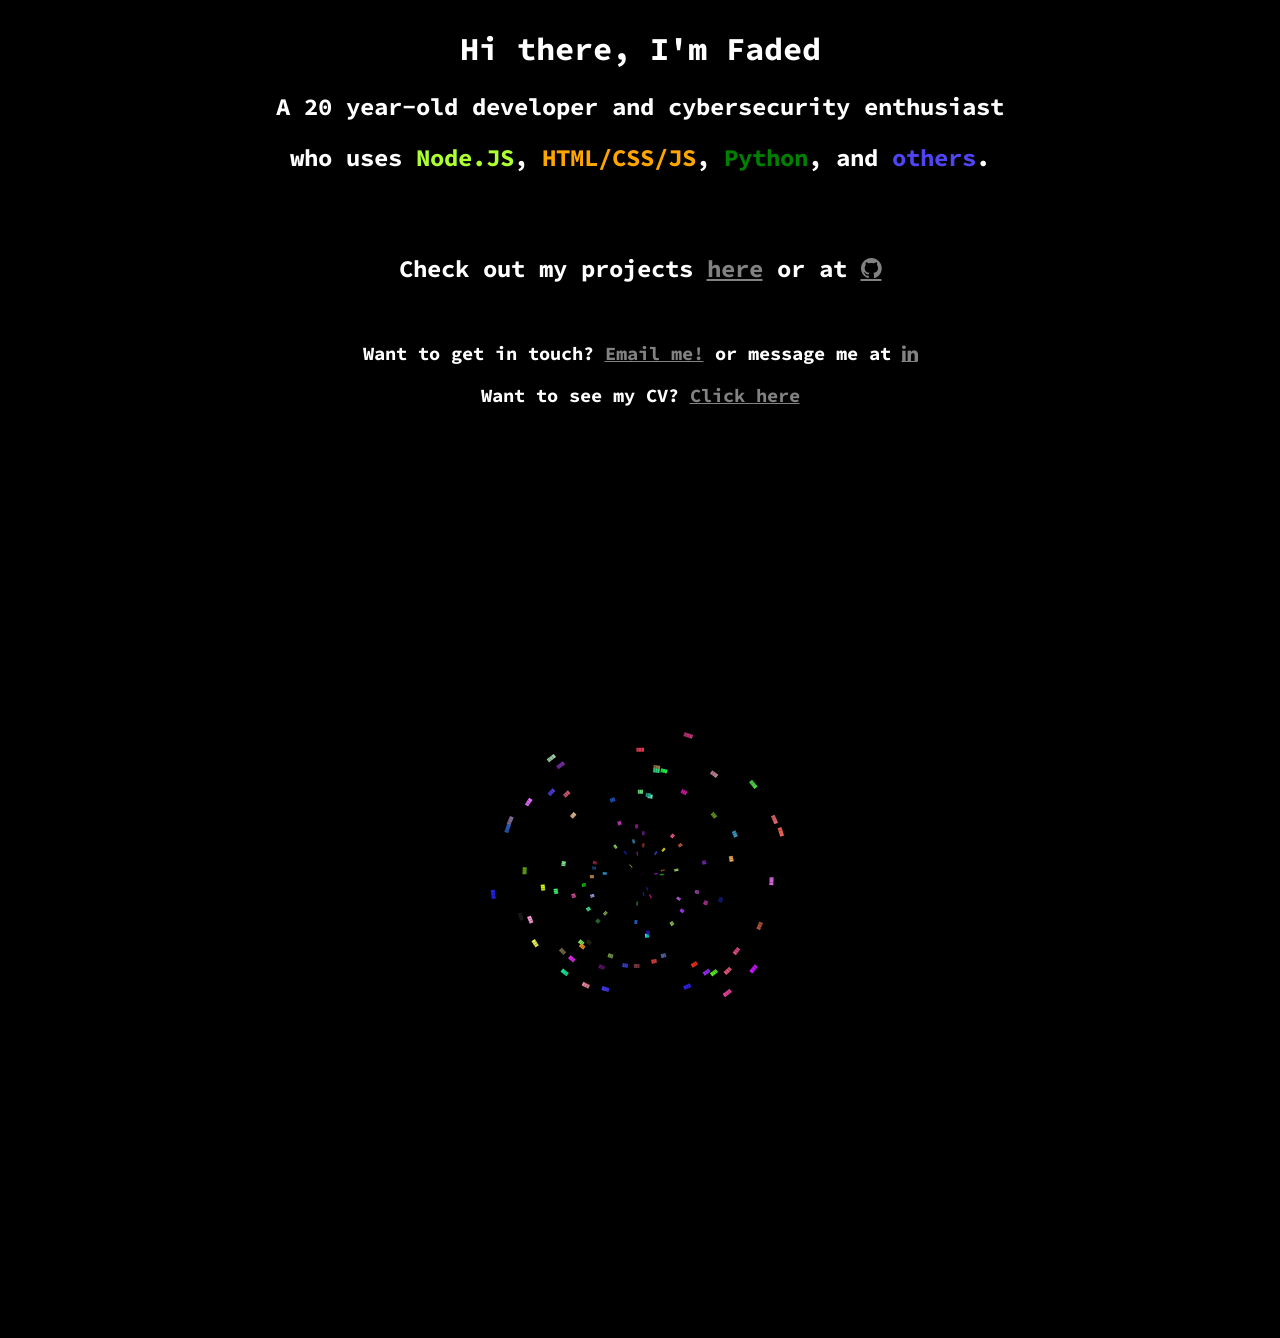
<file: public/index.html>
<!DOCTYPE html>
<html xmlns="http://www.w3.org/1999/xhtml">

<head>
	<meta charset="utf-8"/>
	<meta name="viewport" content="width=device-width, initial-scale=1.0">
	<link href="https://fonts.googleapis.com/css?family=Source%20Code%20Pro" rel="stylesheet">
	<link rel="stylesheet" href="assets/css/index.css">
	<link rel="stylesheet" href="https://cdnjs.cloudflare.com/ajax/libs/font-awesome/5.9.0/css/all.min.css">
	<link rel="stylesheet" href="https://cdnjs.cloudflare.com/ajax/libs/font-awesome/4.7.0/css/font-awesome.min.css">
	<script type="text/javascript" src="assets/scripts/lang/lang_index.js"></script>  
	<script type="text/javascript" src="assets/scripts/animation.js"></script>
	<script type="text/javascript" src="assets/scripts/htmlConvert.js"></script>  
	<script type="text/javascript" src="assets/scripts/determineLanguage.js"></script>  
	<script type="text/javascript" src="assets/scripts/index.js"></script>  
	<!-- Global site tag (gtag.js) - Google Analytics -->
	<script async src="https://www.googletagmanager.com/gtag/js?id=G-BRK7C3Q4QG"></script>
	<script>
		window.dataLayer = window.dataLayer || [];
		function gtag(){dataLayer.push(arguments);}
		gtag('js', new Date());

		gtag('config', 'G-BRK7C3Q4QG');
	</script>
	<title>Faded's portfolio</title>
</head>

<body>
	<div id="wrapper">
		<div style="text-align: center">
			<h1 style="font-weight:bold">Loading...</h1>
			<h4>If the error persist, reload the page or enable Javascript</h4>
		</div>
	</div>
	
	<!-- <div class="menu-wrap" id="menu-div"></div> -->
</body>

</html>
</file>
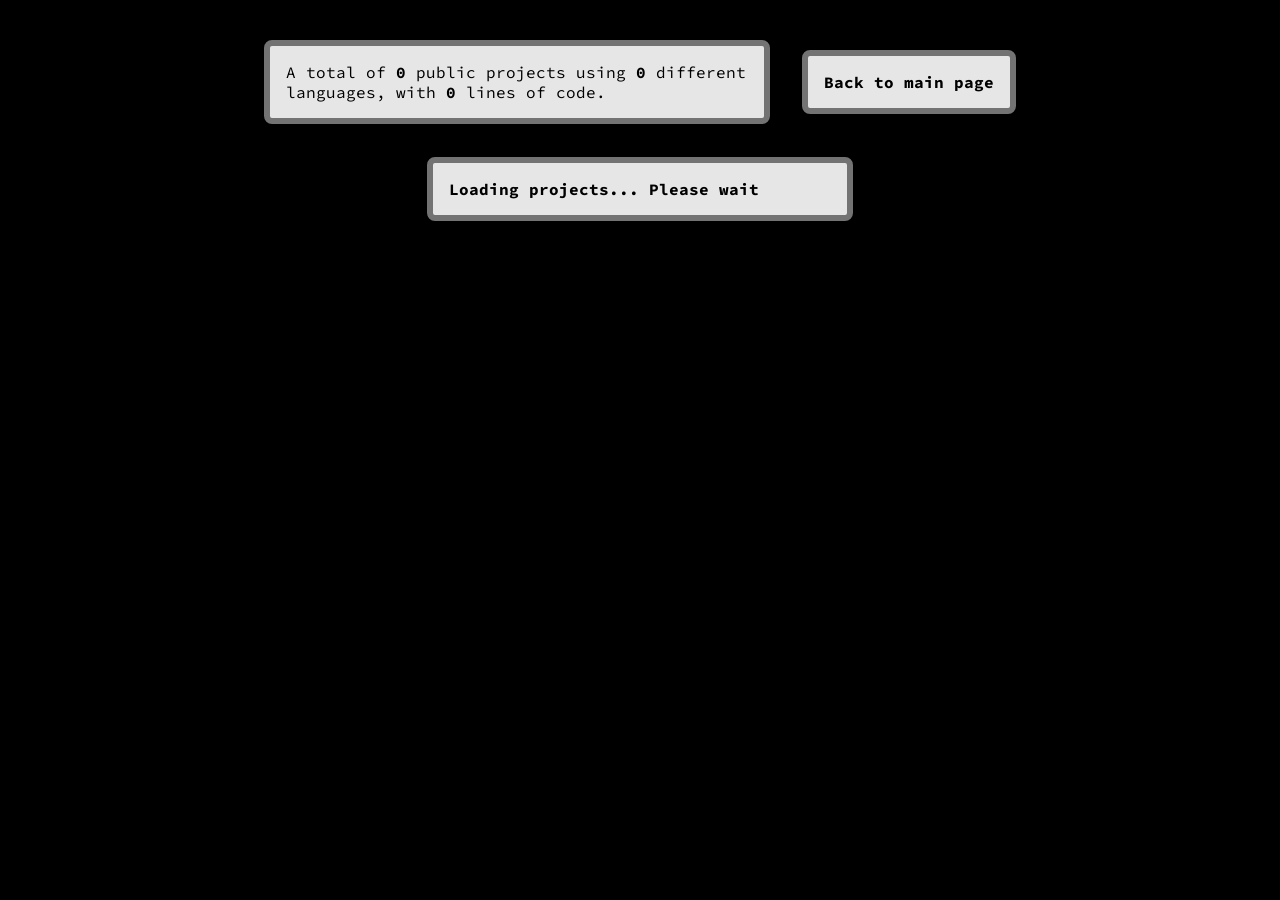
<file: public/projects.html>
<!DOCTYPE html>
<html xmlns="http://www.w3.org/1999/xhtml">
<head>
    <meta charset="UTF-8">
    <meta name="viewport" content="width=device-width, initial-scale=1.0">
    <link href="https://fonts.googleapis.com/css?family=Source%20Code%20Pro" rel="stylesheet">
    <link rel="stylesheet" href="assets/css/projects.css">
	<link rel="stylesheet" href="https://cdnjs.cloudflare.com/ajax/libs/font-awesome/5.9.0/css/all.min.css">
    <link rel="stylesheet" href="https://cdnjs.cloudflare.com/ajax/libs/font-awesome/4.7.0/css/font-awesome.min.css">
    <script type="text/javascript" src="assets/scripts/htmlConvert.js"></script>
    <script type="text/javascript" src="assets/scripts/colors.js"></script>
    <script type="text/javascript" src="assets/scripts/lang/lang_projects.js"></script>
    <script type="text/javascript" src="assets/scripts/determineLanguage.js"></script>
    <script type="text/javascript" src="assets/scripts/projects.js"></script>
    <!-- Global site tag (gtag.js) - Google Analytics -->
	<script async src="https://www.googletagmanager.com/gtag/js?id=G-BRK7C3Q4QG"></script>
	<script>
	window.dataLayer = window.dataLayer || [];
	function gtag(){dataLayer.push(arguments);}
	gtag('js', new Date());

	gtag('config', 'G-BRK7C3Q4QG');
	</script>
    <title>Faded's Projects</title>
</head>
<body>
    <div class="project-wrap">
        <div class="project-app" id="head">
        </div>
        <div class="project-app" id="app">
            <div class="project-card">
                <b>Loading projects... Please wait</b>
            </div>
        </div>
    </div>    
</body>
</html>
</file>
<file: public/assets/css/index.css>
@keyframes slidein {
    from{
        opacity: 0;
        transform: translateY(-15%);
    }
    to{
        opacity: 1;
        transform: translateY(0%);
    }
}

*{
    box-sizing: border-box;
}

body{
    background-color: rgb(0,0,0);
    color:rgb(255,255,255);
    font-family: 'Source Code Pro', monospace;

    display: flex;
    align-items: center;
    justify-content: center;
    text-align: center;
    overflow: hidden;
}

a:any-link{
    color: rgb(130,130,130);
}

a:visited{
    color: rgb(130,130,130);
}

a:any-link:hover{
    color: rgb(200,200,200);
}

#anim{
    z-index: -1;
}

.t1A{
    color: greenyellow;
}

.t2A{
    color: orange;
}

.t3A{
    color: green;
}

.t4A{
    color: rgb(80,69,245);
}

.t1A:hover{
    border: 2px solid greenyellow;
    border-radius: 3px;
    padding: 2px 5px 2px 5px;
    transition: border, 0.2s linear;
}

.t2A:hover{
    border: 2px solid orange;
    border-radius: 3px;
    padding: 2px 5px 2px 5px;
    transition: border, 0.2s linear;
}

.t3A:hover{
    border: 2px solid green;
    border-radius: 3px;
    padding: 2px 5px 2px 5px;
    transition: border, 0.2s linear;
}

.t4A:hover{
    border: 2px solid rgb(80,69,245);
    border-radius: 3px;
    padding: 2px 5px 2px 5px;
    transition: border, 0.2s linear;
}

.t1A.selected{
    color: greenyellow;
    border: 2px solid greenyellow;
    border-radius: 3px;
    padding: 2px 5px 2px 5px;
}

.t2A.selected{
    color: orange;
    border: 2px solid orange;
    border-radius: 3px;
    padding: 2px 5px 2px 5px;
}

.t3A.selected{
    color: green;
    border: 2px solid green;
    border-radius: 3px;
    padding: 2px 5px 2px 5px;
}

.t4A.selected{
    color: rgb(80,69,245);
    border: 2px solid rgb(80,69,245);
    border-radius: 3px;
    padding: 2px 5px 2px 5px;
}

.t1{
    display: none;
    border-color: greenyellow;
    color: white;
}

.t2{
    display: none;
    border-color: orange;
}

.t3{
    display: none;
    border-color: green;
}

.t4{
    display: none;
    border-color: rgb(80,69,245);
}


.show{
    display: grid;
    align-items: center;
    justify-content: center;
    text-align: center;

    margin-left: 5%;
    margin-right: 5%;
    padding-left: 20%;
    padding-right: 20%;
    padding-bottom: 3%;
    
    border-width: 2px;
    border-style: solid;
    border-radius: 3px;

    animation: slidein 1s ease-out;
}

.inner-box{
    display: flex;
    align-items: center;
    justify-content: center;
    text-align: center;
}

.t1 .inner-box > a{
    border: 2px solid greenyellow;
}

.t2 .inner-box > a{
    border: 2px solid orange;
}

.t3 .inner-box > a{
    border: 2px solid green;
}

.t4 .inner-box > a{
    border: 2px solid rgb(80,69,245);
}


.inner-box > a{
    margin-left: 5%;
    margin-right: 5%;
    padding: 15%;
    border-radius: 3px;

    font-weight: bolder;
    text-decoration: none;
}

.inner-box > a:any-link{
    color: inherit;
}

.inner-box > a:visited{
    color: inherit;
}

.inner-box > a:hover{
    transform: scale(105%);
    border-width: 5px;

    transition: transform 0.5s ease-out;
    transition: border-width 0.3s ease;
}

.dissapear{
    display: none;
}

.dsbot{
    background-image: url(../images/dsbot.png);
    background-repeat: no-repeat;
    background-position: center;
    background-size: contain;
}

.cctw{
    background-image: url(../images/cctw.png);
    background-repeat: no-repeat;
    background-position: center;
    background-size: contain;
}

.pp3{
    background-image: url(../images/pp3.png);
    background-repeat: no-repeat;
    background-position: center;
    background-size: contain;
}

.portfolio{
    background-image: url(../images/portfolio.png);
    background-repeat: no-repeat;
    background-position: center;
    background-size: contain;
}

.pps2{
    background-image: url(../images/pps2.png);
    background-repeat: no-repeat;
    background-position: center;
    background-size: contain;
}

.breakout{
    background-image: url(../images/breakout.png);
    background-repeat: no-repeat;
    background-position: center;
    background-size: contain;
}

.bigi{
    background-image: url(../images/bigi.png);
    background-repeat: no-repeat;
    background-position: center;
    background-size: contain;
}

.compeye{
    background-image: url(../images/compeye.png);
    background-repeat: no-repeat;
    background-position: center;
    background-size: contain;
}

.asfdc{
    background-image: url(../images/asfdc.png);
    background-repeat: no-repeat;
    background-position: center;
    background-size: contain;
}

.cpzle{
    background-image: url(../images/cpzle.png);
    background-repeat: no-repeat;
    background-position: center;
    background-size: contain;
}

.minim{
    background-image: url(../images/minim.png);
    background-repeat: no-repeat;
    background-position: center;
    background-size: contain;
}
</file>
<file: public/assets/css/projects.css>
* {
    margin: 0;
    padding: 0;
    box-sizing: border-box;
}


.project-wrap{
    width: 100%;
    height: 100%;
    position: fixed;
    top:0;
    left: 0;
    padding-top: 15px;

    background-color: rgb(0,0,0);
    color:rgb(255,255,255);
    font-family: 'Source Code Pro', monospace;
    
    overflow-y: scroll;
    scrollbar-width: thin;
}

.project-app{
    display: flex;
    flex-wrap: wrap;
    justify-content : center;
    align-items: center;
    color: black;
}

.project-head{
    padding: 1rem;
    margin: 25px 1rem 25px 1rem;
    border: 6px solid gray;
    border-radius: 8px; 
    
    width: clamp(30rem, calc(30rem + 2vw), 35rem);
    overflow: hidden;
    background-color: white;
    opacity: 90%;
}

.return {
    display: flex;
    justify-content: end;
    width: fit-content;
    font-weight: bold;
    position: sticky;
}

.return:hover{
    transform: translateX(15%);
    background: black;
    border-color: white;
    color: white;

    transition: background 0.7s ease;
    transition: border-color 0.7s ease;
    transition: color 0.7s ease;
    transition: transform 0.7s ease;
}

.project-card{
    padding: 1rem;
    margin: 8px;
    border: 6px solid gray;
    border-radius: 8px; 
    width: clamp(25rem, calc(25rem + 2vw), 35rem);
    overflow: hidden;
    background-color: white;
    opacity: 90%;
}

.card-head{
    border-bottom: 4px double black;
    padding-bottom: 7px;
}

.card-title{
    font-weight: bold;
    font-size: 1.8rem;
}

.card-link, .card-link:visited{
    font-size: .8rem;
    color: #82857F;
}

.card-link:hover{
    color: #4f524d;
    font-weight: bold;
}

.card-body{
    padding-top: 7px;
}

.card-description{
    display: -webkit-box;
    overflow: hidden;
    font-size: 1rem;
}

.card-tags{
    display: flex;
    flex-wrap: wrap;
}

.card-tag{
    border: 1px solid black;
    border-radius: 8px;
    padding: 5px;
    margin: 2px;
    font-size: .9rem; 
}
</file>
